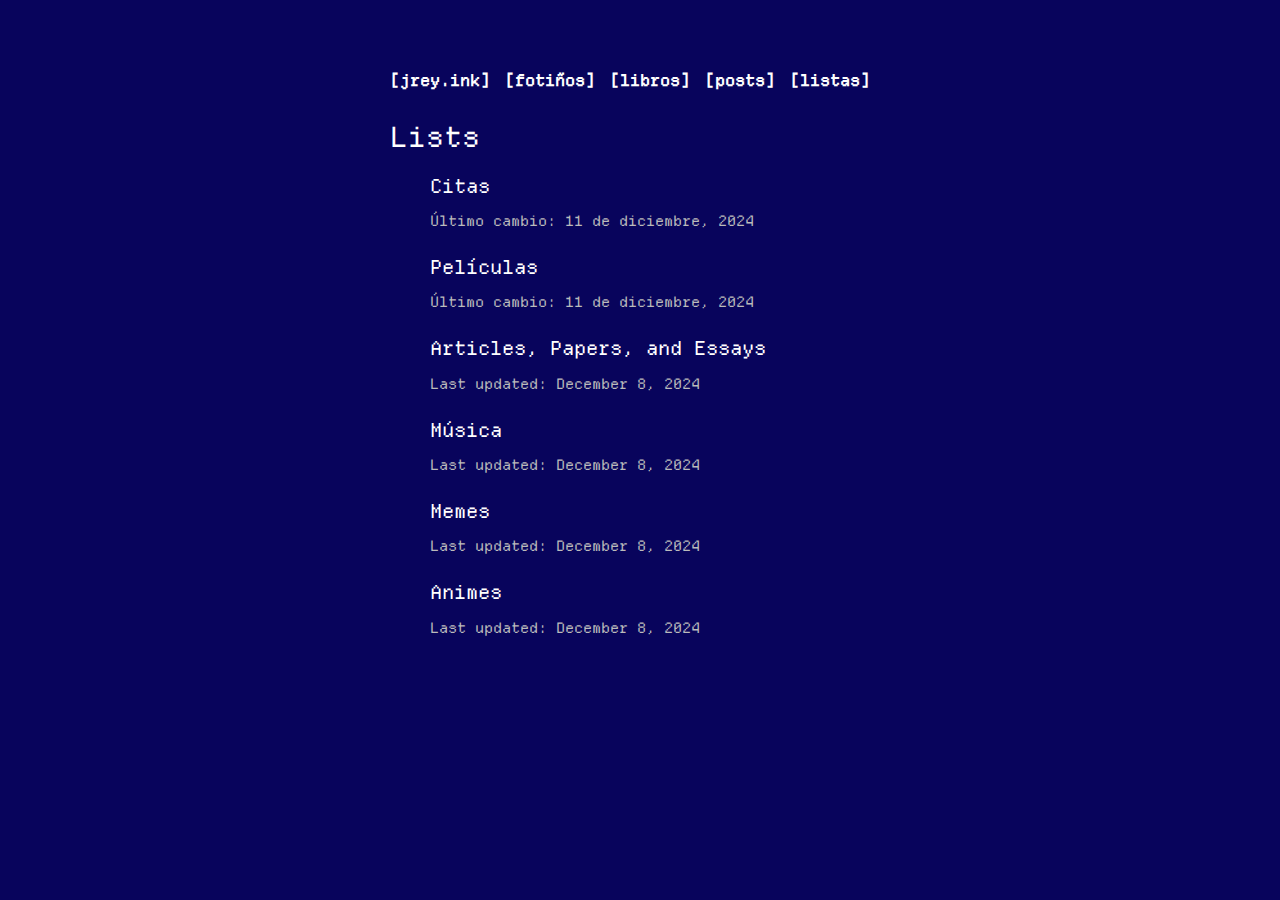
<file: lists.html>
<!DOCTYPE html>
<html lang="en">
<head>
    <meta charset="UTF-8">
    <meta name="viewport" content="width=device-width, initial-scale=1.0">
    <title>Lists - Carmen Gutierrez</title>
    <link rel="stylesheet" href="styles.css">
</head>
<body>
    <main>
    <header>
        <nav>
                <a href="index.html">[jrey.ink]</a>
                <a href="fotos.html">[fotiños]</a>
                <a href="libros.html">[libros]</a>
                <a href="posts.html">[posts]</a>
                <a href="lists.html">[listas]</a>
        </nav>
    </header>

        <section>
            <h1>Lists</h1>
            <ul class="list-section">
                <li>
                    <a href="posts/Citas.html">Citas</a>
                    <p>Último cambio: 11 de diciembre, 2024</p>
                </li>
                <li>
                    <a href="posts/Peliculas.html">Películas</a>
                    <p>Último cambio: 11 de diciembre, 2024</p>
                </li>
                <li>
                    <a href="#">Articles, Papers, and Essays</a>
                    <p>Last updated: December 8, 2024</p>
                </li>
                <li>
                    <a href="#">Música</a>
                    <p>Last updated: December 8, 2024</p>
                </li>
                <li>
                    <a href="posts/Memes.html">Memes</a>
                    <p>Last updated: December 8, 2024</p>
                </li>
                <li>
                    <a href="#">Animes</a>
                    <p>Last updated: December 8, 2024</p>
                </li>
            </ul>
        </section>

    </main>
</body>
</html>
</file>
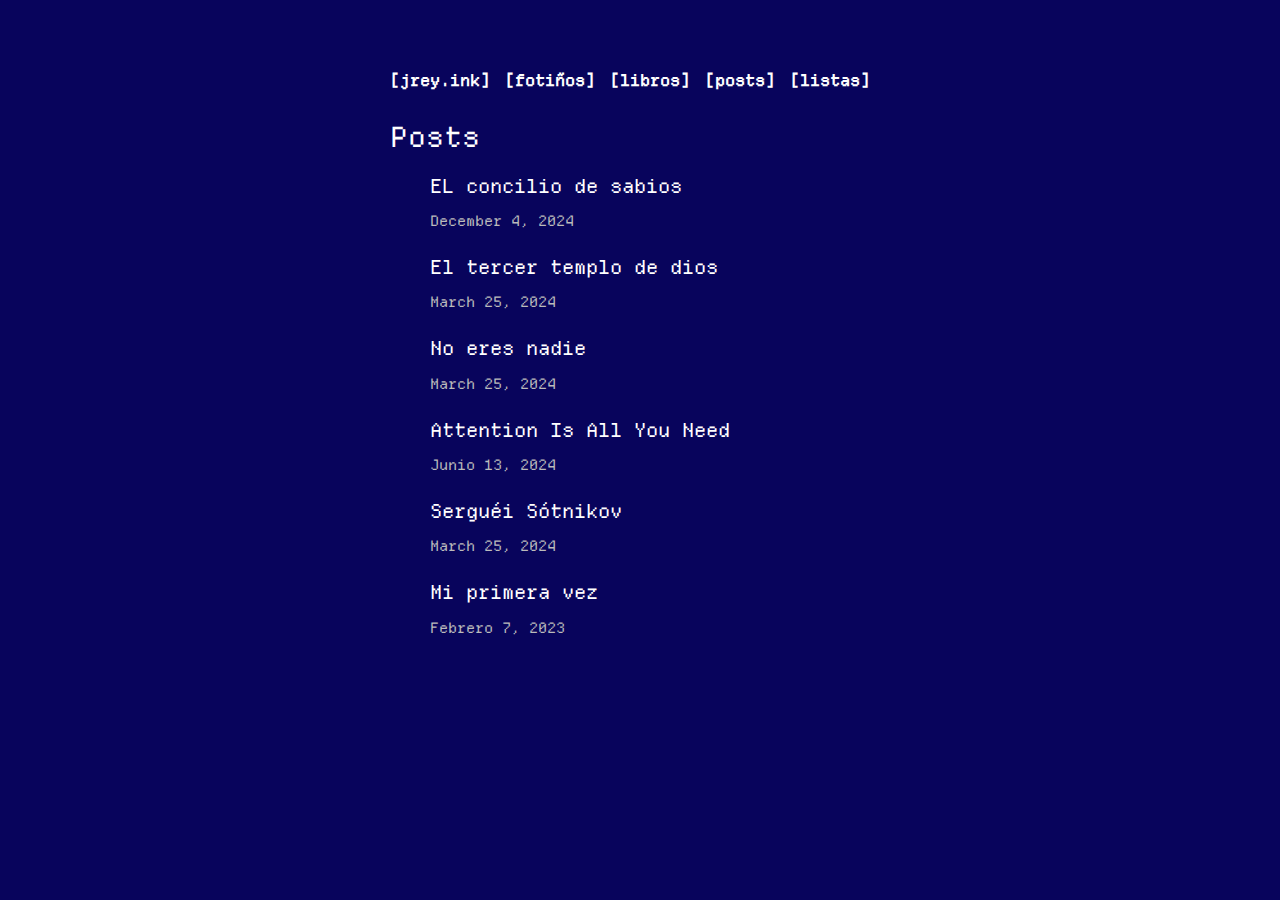
<file: posts.html>
<!DOCTYPE html>
<html lang="en">
<head>
    <meta charset="UTF-8">
    <meta name="viewport" content="width=device-width, initial-scale=1.0">
    <title>Posts - Carmen Gutierrez</title>
    <link rel="stylesheet" href="styles.css">
</head>
<body>
    <main>
    <header>
        <nav>
                <a href="index.html">[jrey.ink]</a>
                <a href="fotos.html">[fotiños]</a>
                <a href="libros.html">[libros]</a>
                <a href="posts.html">[posts]</a>
                <a href="lists.html">[listas]</a>
        </nav>
    </header>

        <section>
            <h1>Posts</h1>
            <ul class="post-list">
                <li>
                    <a href="#">EL concilio de sabios</a>
                    <p>December 4, 2024</p>
                </li>
                <li>
                    <a href="#">El tercer templo de dios</a>
                    <p>March 25, 2024</p>
                </li>
                <li>
                    <a href="#">No eres nadie</a>
                    <p>March 25, 2024</p>
                </li>
                <li>
                    <a href="posts/Attention-is-all-you-need.html">Attention Is All You Need</a>
                    <p>Junio 13, 2024</p>
                </li>
                <li>
                    <a href="#">Serguéi Sótnikov</a>
                    <p>March 25, 2024</p>
                </li>
                <li>
                    <a href="posts/Mi-primera-vez.html">Mi primera vez</a>
                    <p>Febrero 7, 2023</p>
                </li>
            </ul>
        </section>

    </main>
</body>
</html>
</file>
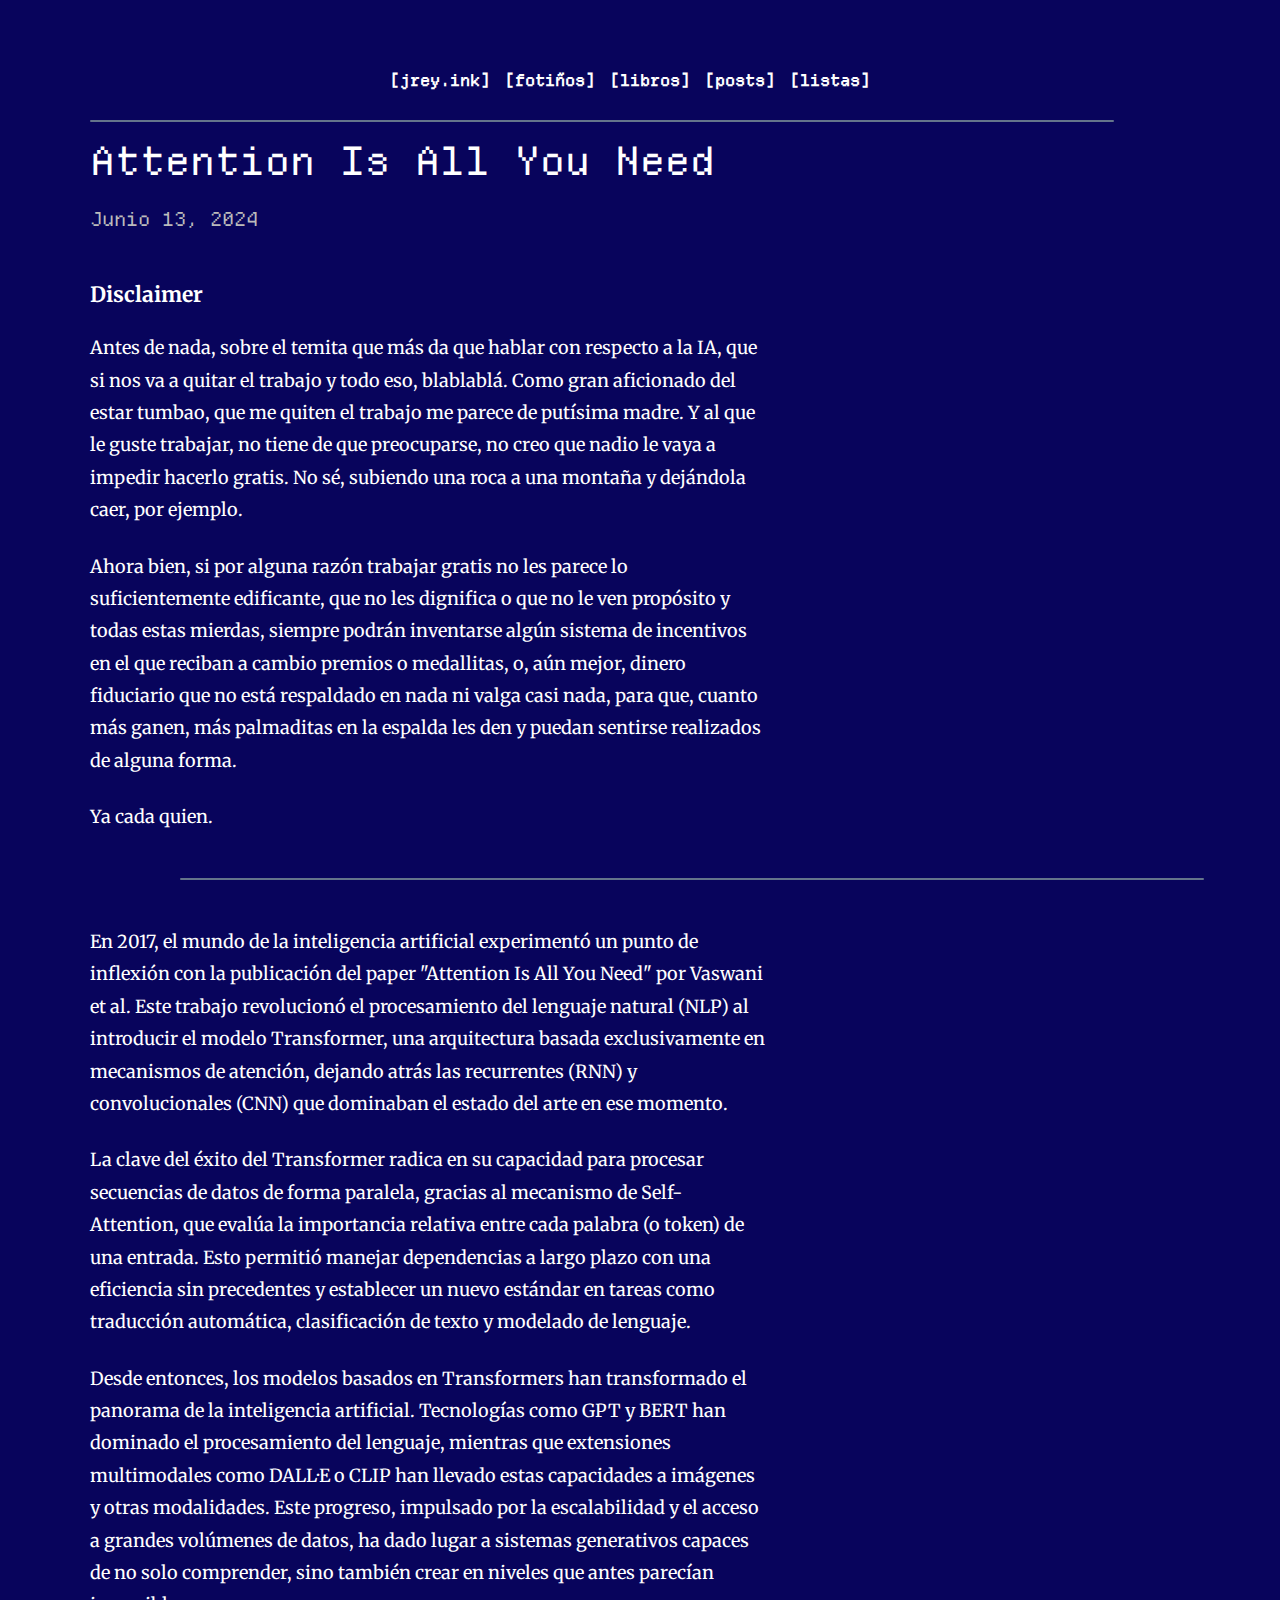
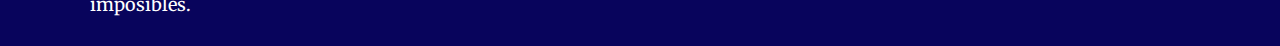
<file: posts/Attention-is-all-you-need.html>
<!DOCTYPE html>
<html lang="en">
<head>
    <meta charset="UTF-8">
    <meta name="viewport" content="width=device-width, initial-scale=1.0">
    <title>Mi primera vez</title>
    <link href="https://fonts.googleapis.com/css2?family=Merriweather:wght@300;400;700&display=swap" rel="stylesheet">
    <link rel="stylesheet" href="../styles.css">
</head>
<body>
    <main>
    <header>
	<nav>
            <a href="../index.html">[jrey.ink]</a>
            <a href="../fotos.html">[fotiños]</a>
            <a href="../libros.html">[libros]</a>
            <a href="../posts.html">[posts]</a>
            <a href="../lists.html">[listas]</a>
        </nav>

    </header>
    <div class="divider"></div>
    <article>
        <h1> Attention Is All You Need</h1>
        <p class="subtitle">Junio 13, 2024</p>
	<h2>Disclaimer</h2>
	<p>
	Antes de nada, sobre el temita que más da que hablar con respecto a la IA, que si nos va a quitar el trabajo y todo eso, blablablá. Como gran aficionado del estar tumbao, que me quiten el trabajo me parece de putísima madre. Y al que le guste trabajar, no tiene de que preocuparse, no creo que nadio le vaya a impedir hacerlo gratis. No sé, subiendo una roca a una montaña y dejándola caer, por ejemplo.
	</p>
	<p>
	Ahora bien, si por alguna razón trabajar gratis no les parece lo suficientemente edificante, que no les dignifica o que no le ven propósito y todas estas mierdas, siempre podrán inventarse algún sistema de incentivos en el que reciban a cambio premios o medallitas, o, aún mejor, dinero fiduciario que no está respaldado en nada ni valga casi nada, para que, cuanto más ganen, más palmaditas en la espalda les den y puedan sentirse realizados de alguna forma.
	</p>
	<p>	
	Ya cada quien.
	</p>
       
    <div class="divider"></div>
    <br>
    <br>

    <p>
    En 2017, el mundo de la inteligencia artificial experimentó un punto de inflexión con la publicación del paper "Attention Is All You Need" por Vaswani et al. Este trabajo revolucionó el procesamiento del lenguaje natural (NLP) al introducir el modelo Transformer, una arquitectura basada exclusivamente en mecanismos de atención, dejando atrás las recurrentes (RNN) y convolucionales (CNN) que dominaban el estado del arte en ese momento.
    </p>

  <p>
La clave del éxito del Transformer radica en su capacidad para procesar secuencias de datos de forma paralela, gracias al mecanismo de Self-Attention, que evalúa la importancia relativa entre cada palabra (o token) de una entrada. Esto permitió manejar dependencias a largo plazo con una eficiencia sin precedentes y establecer un nuevo estándar en tareas como traducción automática, clasificación de texto y modelado de lenguaje.
  </p>

  <p>
Desde entonces, los modelos basados en Transformers han transformado el panorama de la inteligencia artificial. Tecnologías como GPT y BERT han dominado el procesamiento del lenguaje, mientras que extensiones multimodales como DALL·E o CLIP han llevado estas capacidades a imágenes y otras modalidades. Este progreso, impulsado por la escalabilidad y el acceso a grandes volúmenes de datos, ha dado lugar a sistemas generativos capaces de no solo comprender, sino también crear en niveles que antes parecían imposibles.
  </p>

     </article>
    </main>
</body>
</html>
</file>
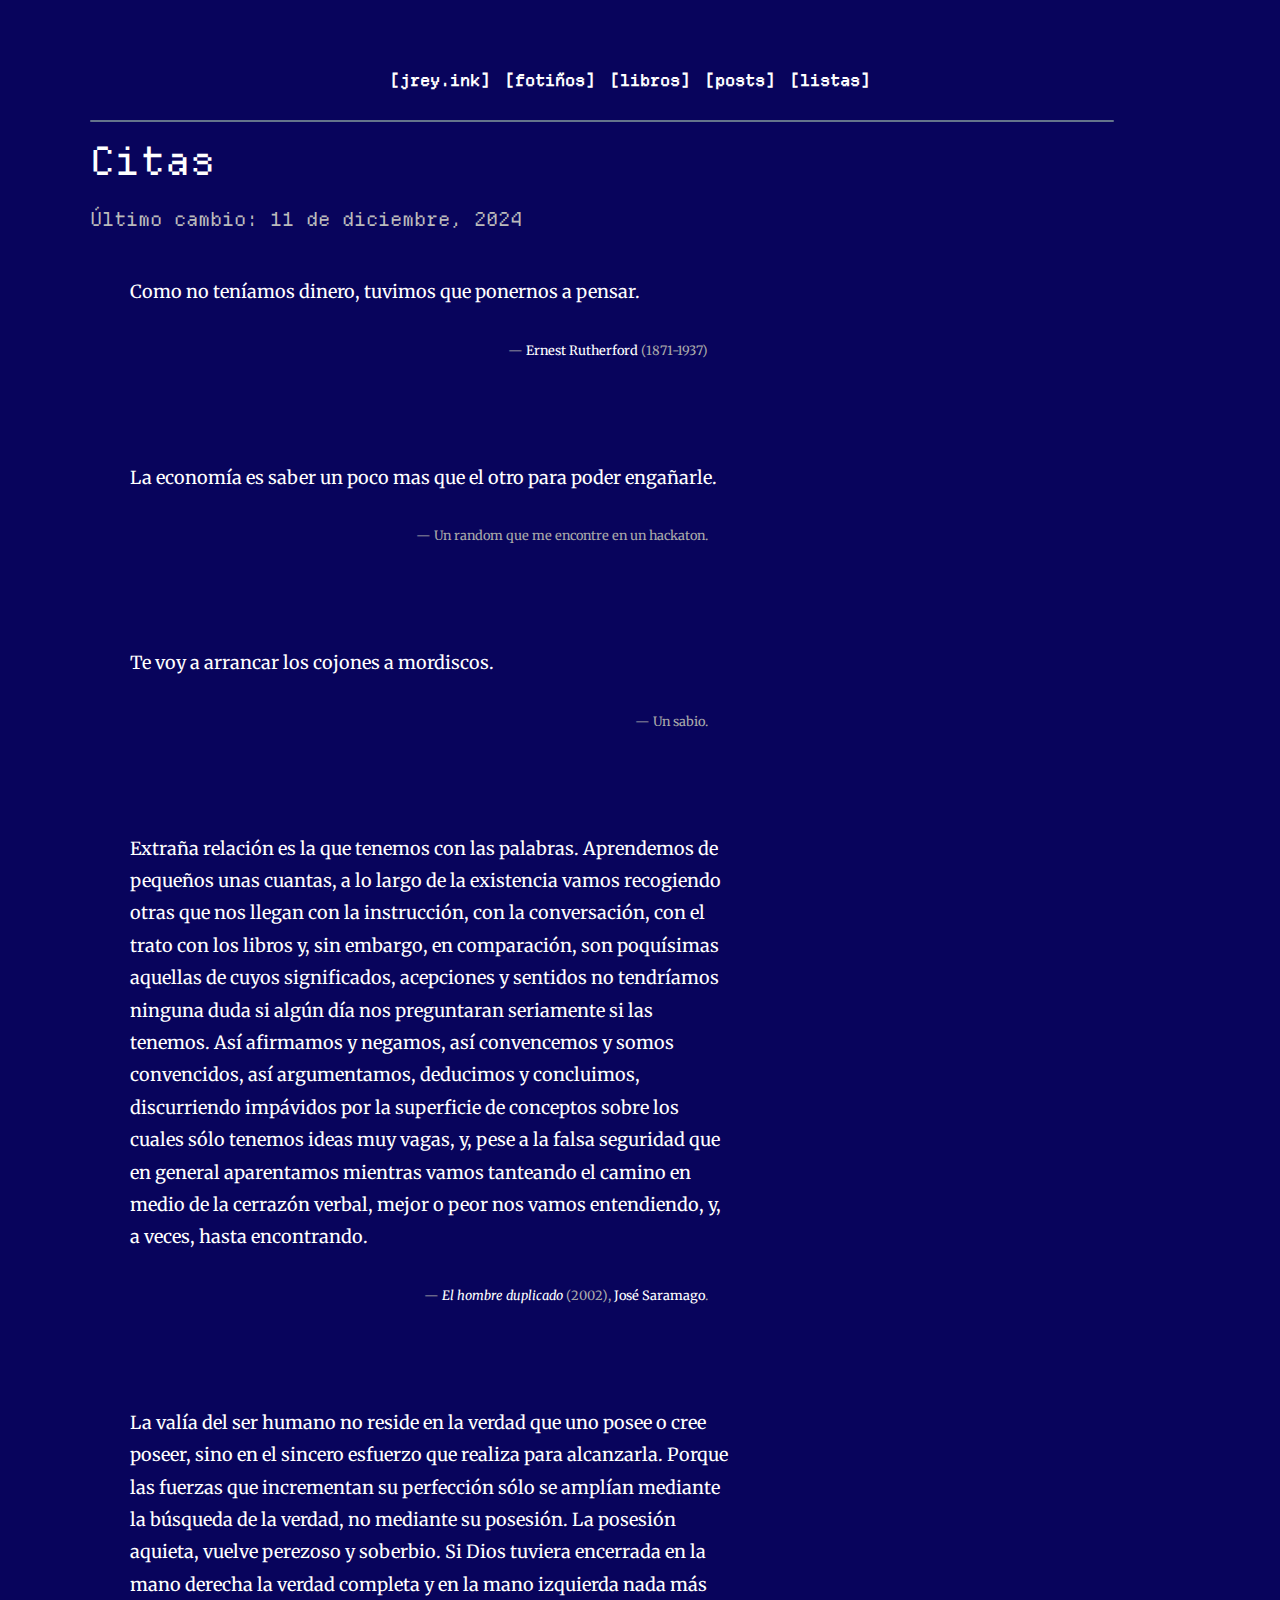
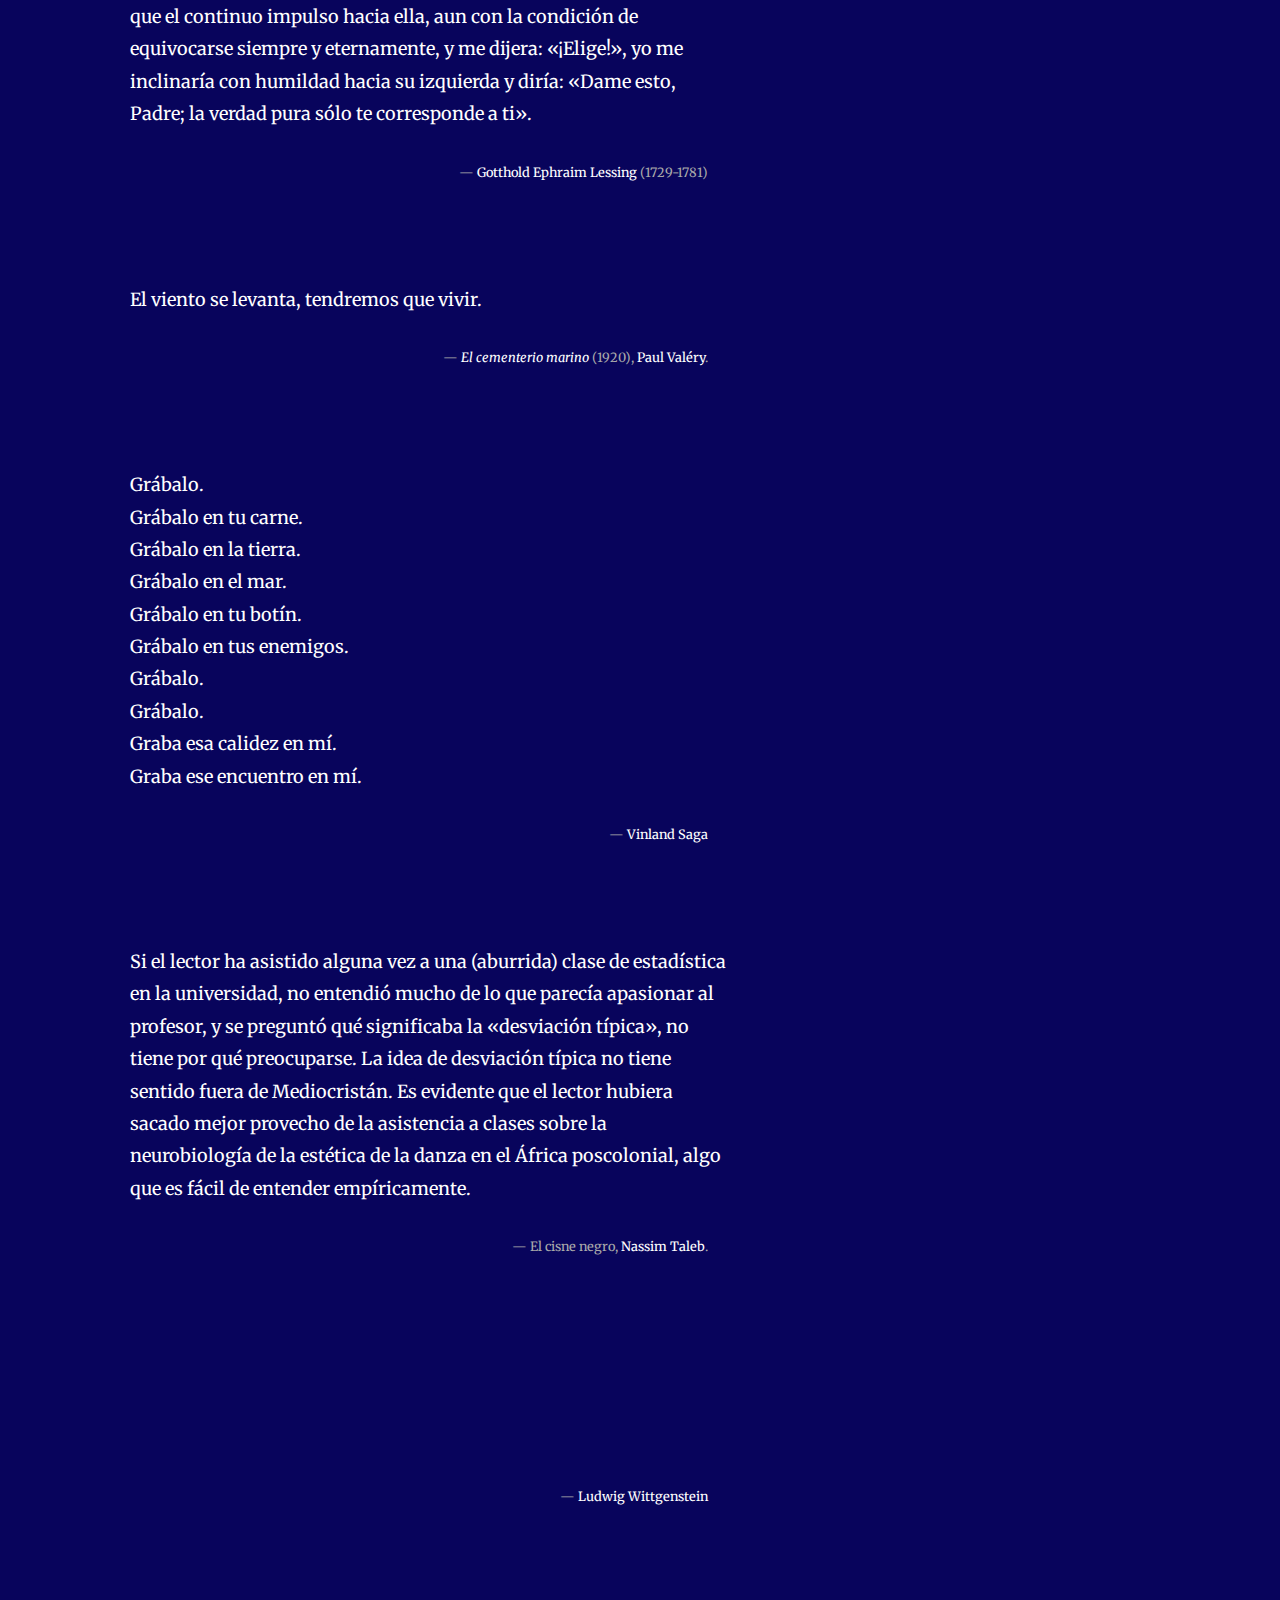
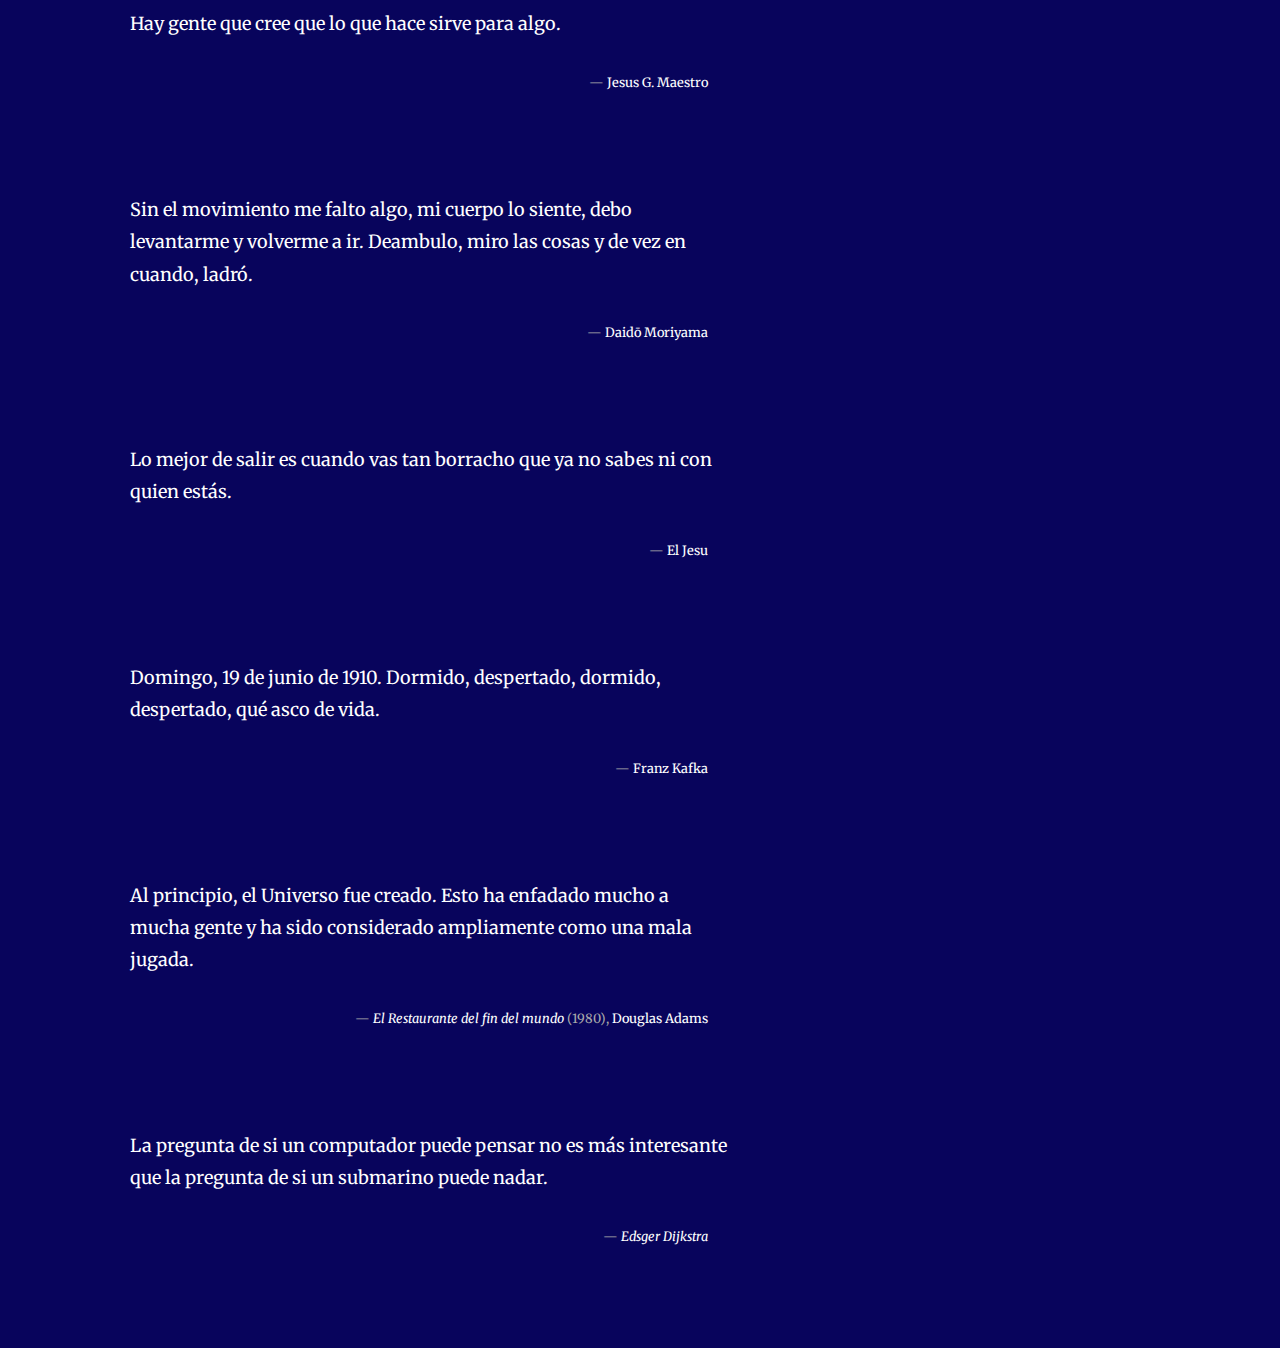
<file: posts/Citas.html>
<!DOCTYPE html>
<html lang="en">
<head>
    <meta charset="UTF-8">
    <meta name="viewport" content="width=device-width, initial-scale=1.0">
    <title>Mi primera vez</title>
    <link href="https://fonts.googleapis.com/css2?family=Merriweather:wght@300;400;700&display=swap" rel="stylesheet">
    <link rel="stylesheet" href="../styles.css">
</head>
<body>
    <main>
    <header>
	<nav>
            <a href="../index.html">[jrey.ink]</a>
            <a href="../fotos.html">[fotiños]</a>
            <a href="../libros.html">[libros]</a>
            <a href="../posts.html">[posts]</a>
            <a href="../lists.html">[listas]</a>
        </nav>

    </header>
    <div class="divider"></div>
    <article>
        <h1>Citas</h1>
        <p class="subtitle">Último cambio: 11 de diciembre, 2024</p>

	<blockquote>
    <p>
    	Como no teníamos dinero, tuvimos que ponernos a pensar.    
    </p>

    <footer>
        — 
        <a href="https://es.wikipedia.org/wiki/Ernest_Rutherford"
            >Ernest Rutherford</a
        >
        (1871-1937)
    </footer> 
    </blockquote>

    <blockquote>
    <p>
    	La economía es saber un poco mas que el otro para poder engañarle.   
    </p>

    <footer>
        — Un random que me encontre en un hackaton.
    </footer>
    </blockquote>
       
    <blockquote>
    <p>
    	Te voy a arrancar los cojones a mordiscos.
    </p>

    <footer>
        — Un sabio.
    </footer> 
    </blockquote>


       
    <blockquote>
    <p>
    	Extraña relación es la que tenemos con las palabras. Aprendemos de
pequeños unas cuantas, a lo largo de la existencia vamos recogiendo otras que
nos llegan con la instrucción, con la conversación, con el trato con los libros y, sin
embargo, en comparación, son poquísimas aquellas de cuyos significados,
acepciones y sentidos no tendríamos ninguna duda si algún día nos preguntaran
seriamente si las tenemos. Así afirmamos y negamos, así convencemos y somos
convencidos, así argumentamos, deducimos y concluimos, discurriendo
impávidos por la superficie de conceptos sobre los cuales sólo tenemos ideas
muy vagas, y, pese a la falsa seguridad que en general aparentamos mientras vamos tanteando el camino en medio de la cerrazón verbal, mejor o peor nos vamos
entendiendo, y, a veces, hasta encontrando.
    </p>

    <footer>
                —
        <cite
            ><a href="https://es.wikipedia.org/wiki/El_hombre_duplicado"
                >El hombre duplicado</a
            ></cite
        >
        (2002),
        <a href="https://es.wikipedia.org/wiki/Jos%C3%A9_Saramago">José Saramago</a>.
    </footer>
    </blockquote>

	<blockquote>
    <p>
    La valía del ser humano no reside en la verdad que uno posee o cree poseer, sino en el sincero esfuerzo que realiza para alcanzarla. Porque las fuerzas que incrementan su perfección sólo se amplían mediante la búsqueda de la verdad, no mediante su posesión. La posesión aquieta, vuelve perezoso y soberbio. Si Dios tuviera encerrada en la mano derecha la verdad completa y en la mano izquierda nada más que el continuo impulso hacia ella, aun con la condición de equivocarse siempre y eternamente, y me dijera: «¡Elige!», yo me inclinaría con humildad hacia su izquierda y diría: «Dame esto, Padre; la verdad pura sólo te corresponde a ti».
    </p>

    <footer>
        — 
        <a href="https://es.wikipedia.org/wiki/Gotthold_Ephraim_Lessing"
            >Gotthold Ephraim Lessing</a
        >
        (1729-1781)
    </footer> 
    </blockquote>
           <blockquote>
    <p>
    El viento se levanta, tendremos que vivir.
    </p>

    <footer>
                —
        <cite
            ><a href="https://fr.wikipedia.org/wiki/Le_Cimeti%C3%A8re_marin"
                >El cementerio marino</a
            ></cite
        >
        (1920),
        <a href="https://es.wikipedia.org/wiki/Paul_Val%C3%A9ry">Paul Valéry</a>.
    </footer>
    </blockquote>

    <blockquote>
    <p>
        Grábalo.<br />
        Grábalo en tu carne.<br />
	Grábalo en la tierra.<br />
	Grábalo en el mar.<br />
	Grábalo en tu botín.<br />
	Grábalo en tus enemigos.<br />
	Grábalo.<br />
	Grábalo.<br />
	Graba esa calidez en mí.<br />
	Graba ese encuentro en mí.
    </p>

    <footer>                —
	    <a href="https://es.wikipedia.org/wiki/Anexo:Episodios_de_Vinland_Saga">Vinland Saga</a>
            
    </footer> 
    </blockquote>


    <blockquote>
    <p>
    Si el lector ha asistido alguna vez a una (aburrida) clase de estadística en la universidad, no entendió mucho de lo que parecía apasionar al profesor, y se preguntó qué significaba la «desviación típica», no tiene por qué preocuparse. La idea de desviación típica no tiene sentido fuera de Mediocristán. Es evidente que el lector hubiera sacado mejor provecho de la asistencia a clases sobre la neurobiología de la estética de la danza en el África poscolonial, algo que es fácil de entender empíricamente.
    </p>

    <footer>
                — El cisne negro</cite
        >,
        <a href="https://es.wikipedia.org/wiki/Nassim_Taleb">Nassim Taleb</a>.
    </footer>
    </blockquote>
    <blockquote>
    <p>
	<br>
	<br>
	<br>
    </p>

    <footer>
        — 
        <a href="https://en.wikipedia.org/wiki/Ludwig_Wittgenstein"
            >Ludwig Wittgenstein</a>
    </footer> 
    </blockquote>
	<blockquote>
    <p>
    	Hay gente que cree que lo que hace sirve para algo.
    </p>

    <footer>
        — 
        <a href="https://sites.google.com/view/jesusgmaestro/presentaci%C3%B3n/biograf%C3%ADa?authuser=0"
            >Jesus G. Maestro</a>
    </footer> 
    </blockquote>
	<blockquote>
    <p>
    	Sin el movimiento me falto algo, mi cuerpo lo siente, debo levantarme y volverme a ir. Deambulo, miro las cosas y de vez en cuando, ladró.
    </p>

    <footer>
        — 
        <a href="https://en.wikipedia.org/wiki/Daid%C5%8D_Moriyama"
            >Daidō Moriyama</a>
    </footer> 
    </blockquote>

    <blockquote>
    <p>
    	Lo mejor de salir es cuando vas tan borracho que ya no sabes ni con quien estás.
        </p>

    <footer>
        — 
        <a href="https://x.com/panikatjesus"
            >El Jesu</a>
    </footer> 
    </blockquote>
    <blockquote>
    <p>
    	Domingo, 19 de junio de 1910. Dormido, despertado, dormido, despertado, qué asco de vida.
    </p>

    <footer>
        — 
        <a href="https://es.wikipedia.org/wiki/Franz_Kafka"
            >Franz Kafka</a>
    </footer> 
    </blockquote>
    <blockquote>
    <p>
    Al principio, el Universo fue creado. Esto ha enfadado mucho a mucha gente y ha sido considerado ampliamente como una mala jugada.
    </p>

    <footer>
                —
        <cite
            ><a href="https://es.wikipedia.org/wiki/El_restaurante_del_fin_del_mundo"
                >El Restaurante del fin del mundo</a
            ></cite
        >
        (1980),
        <a href="https://es.wikipedia.org/wiki/Douglas_Adams">Douglas Adams</a>
    </footer>
    </blockquote>

    <blockquote>
    <p>
    La pregunta de si un computador puede pensar no es más interesante que la pregunta de si un submarino puede nadar.
    </p>

    <footer>
                —
        <cite
            ><a href="https://es.wikipedia.org/wiki/Edsger_Dijkstra"
                >Edsger Dijkstra</a
            ></cite
        >
      </footer>
    </blockquote>




     </article>
    </main>
</body>
</html>
</file>
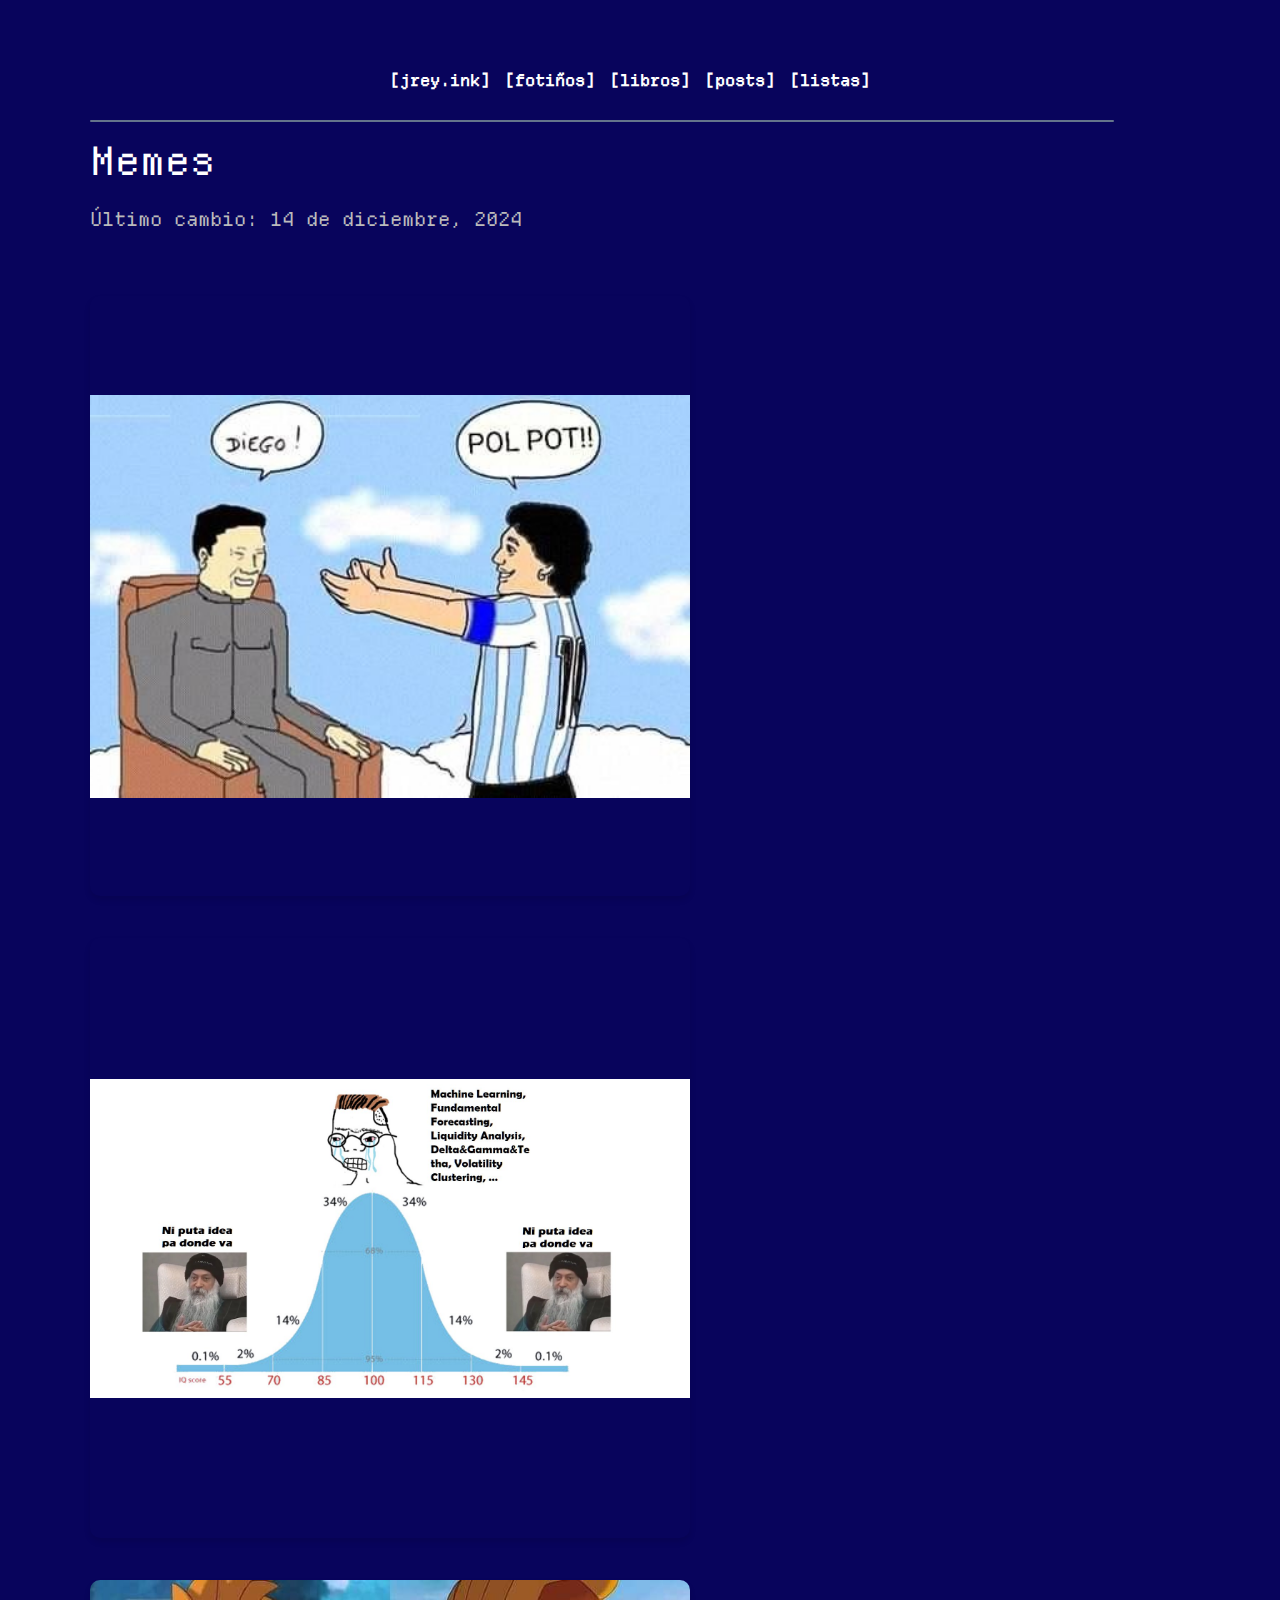
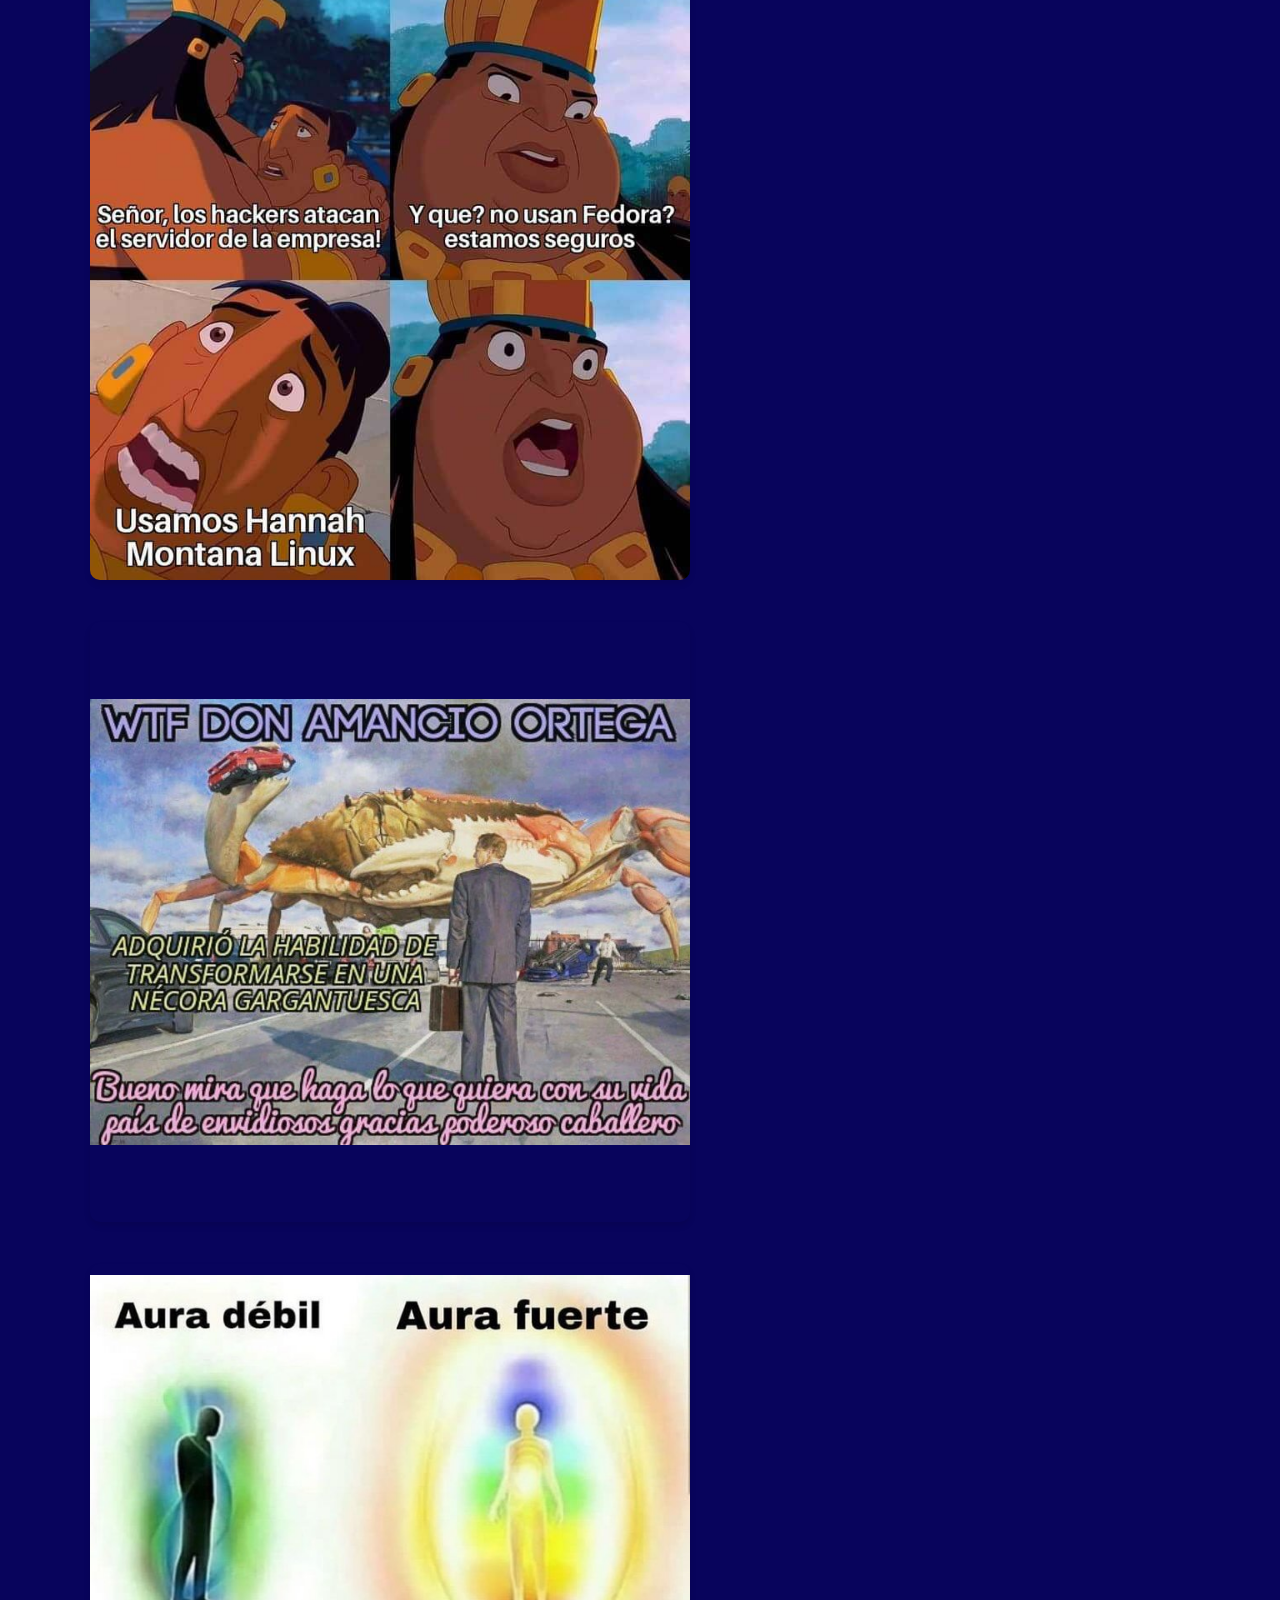
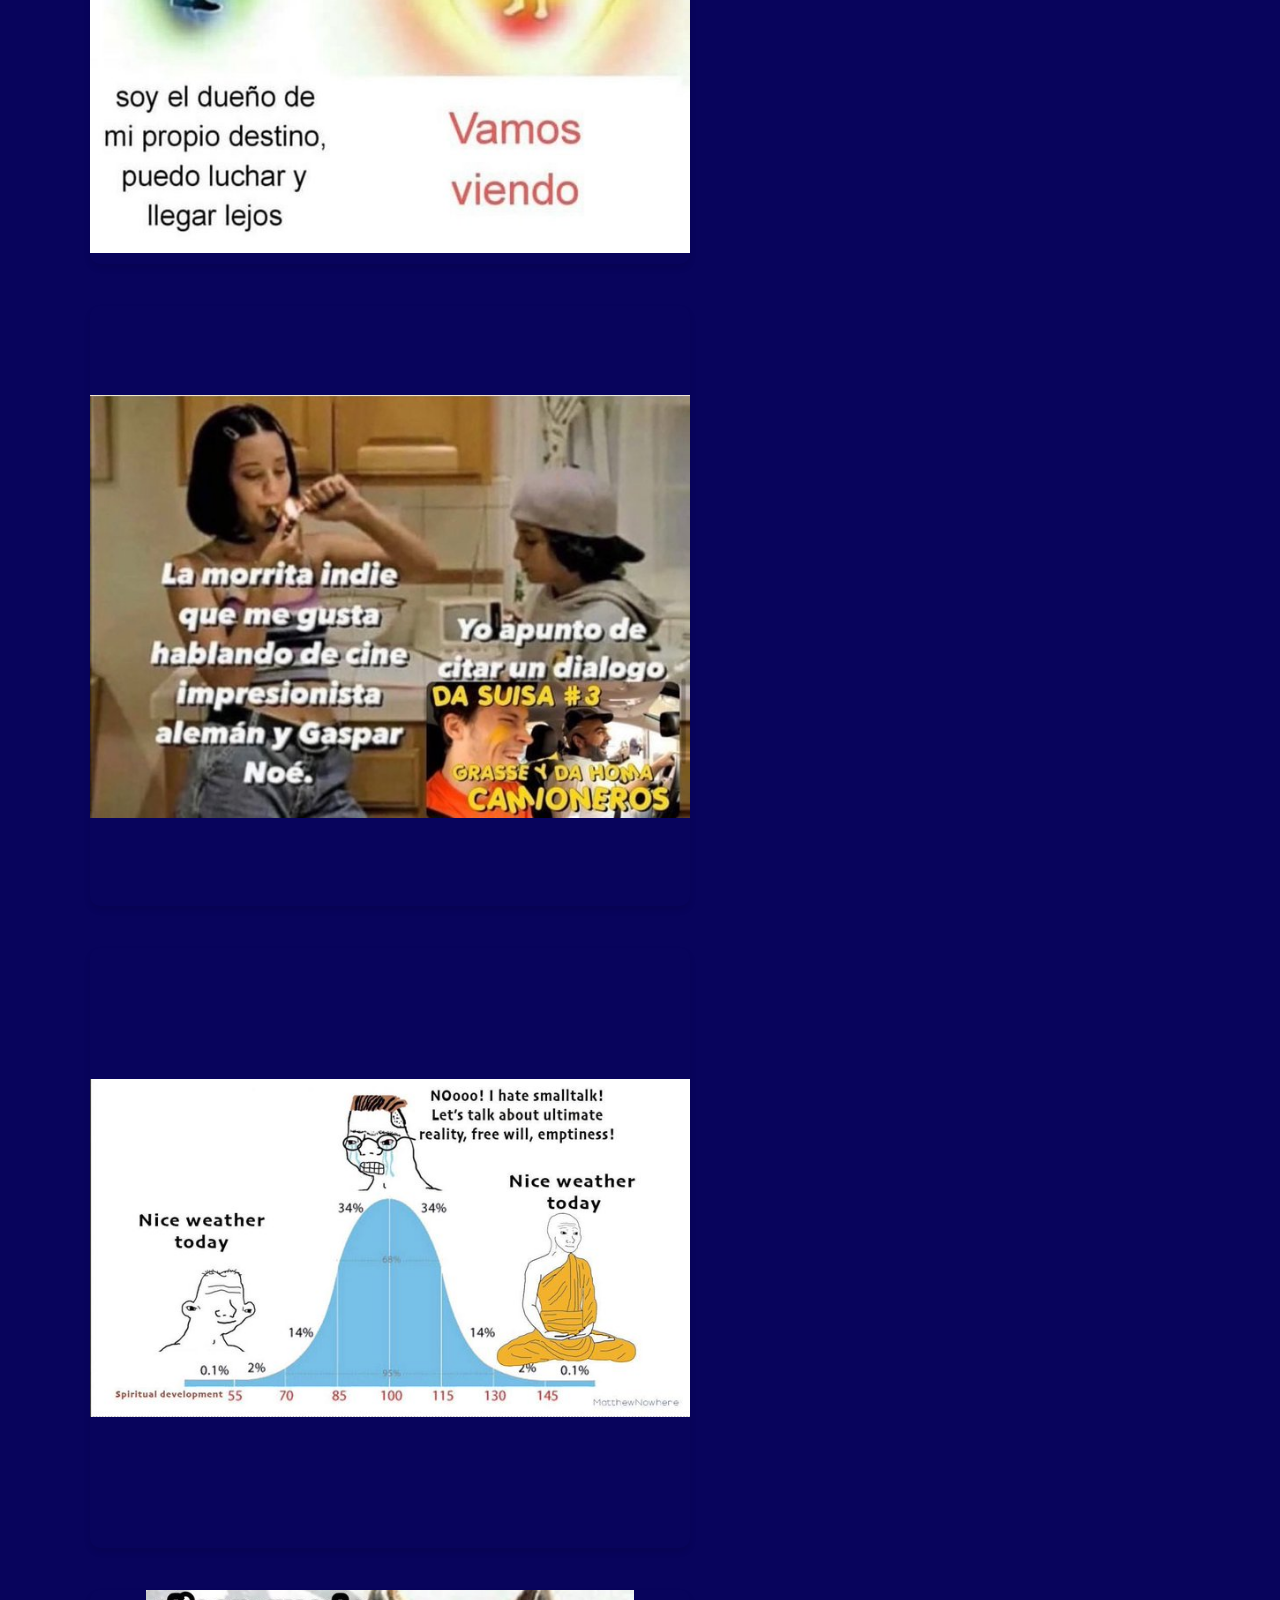
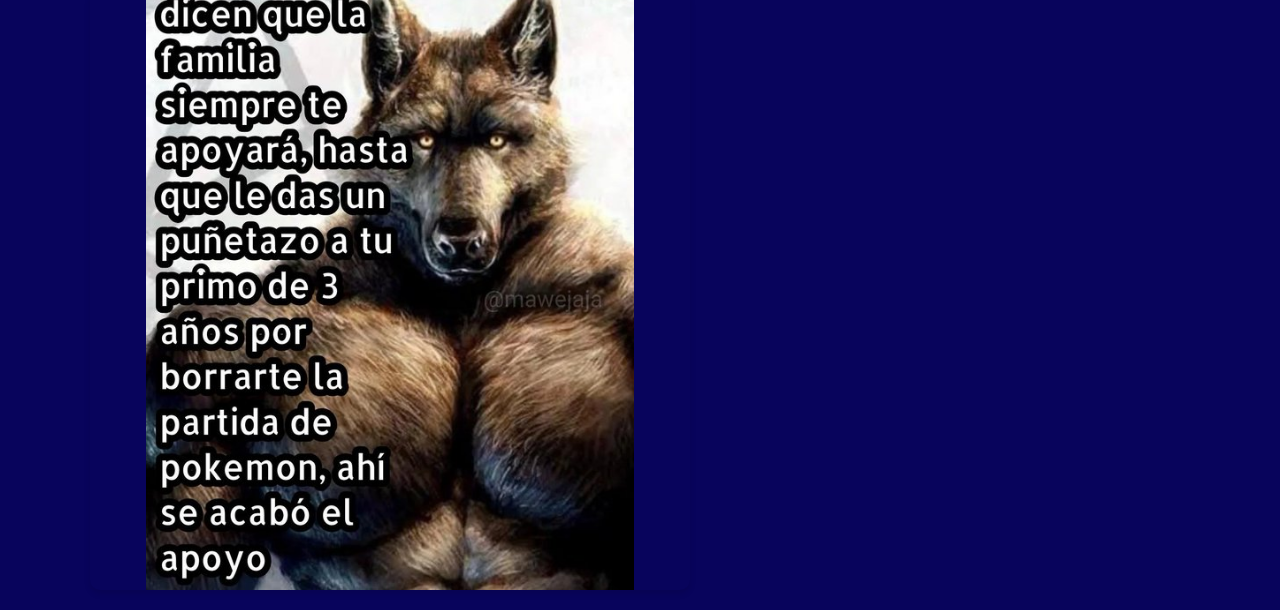
<file: posts/Memes.html>
<!DOCTYPE html>
<html lang="en">
<head>
    <meta charset="UTF-8">
    <meta name="viewport" content="width=device-width, initial-scale=1.0">
    <title>Mi primera vez</title>
    <link href="https://fonts.googleapis.com/css2?family=Merriweather:wght@300;400;700&display=swap" rel="stylesheet">
    <link rel="stylesheet" href="../styles.css">
</head>
<body>
    <main>
    <header>
	<nav>
            <a href="../index.html">[jrey.ink]</a>
            <a href="../fotos.html">[fotiños]</a>
            <a href="../libros.html">[libros]</a>
            <a href="../posts.html">[posts]</a>
            <a href="../lists.html">[listas]</a>
        </nav>

    </header>
    <div class="divider"></div>
    <article>
        <h1>Memes</h1>
        <p class="subtitle">Último cambio: 14 de diciembre, 2024</p>
                    <div class="vertical-images">
                <!-- Inserta tus imágenes aquí -->
                <img src="../imagenes/memes/imagen1.jpg" alt="Diego!">
                <img src="../imagenes/memes/imagen2.jpg" alt="Ni puta idea de a donde va">
                <img src="../imagenes/memes/imagen3.jpg" alt="Hanna Montana Linux">
                <img src="../imagenes/memes/imagen4.jpg" alt="Necora Gargantuesca">
                <img src="../imagenes/memes/imagen5.jpg" alt="Vamos viendo">
                <img src="../imagenes/memes/imagen6.jpg" alt="Da suisa">
                <img src="../imagenes/memes/imagen7.jpg" alt="Nice weather">
                <img src="../imagenes/memes/imagen8.jpg" alt="El apoyo">
            </div>     
     </article>
    </main>
</body>
</html>
     </article>
    </main>
</body>
</html>
</file>
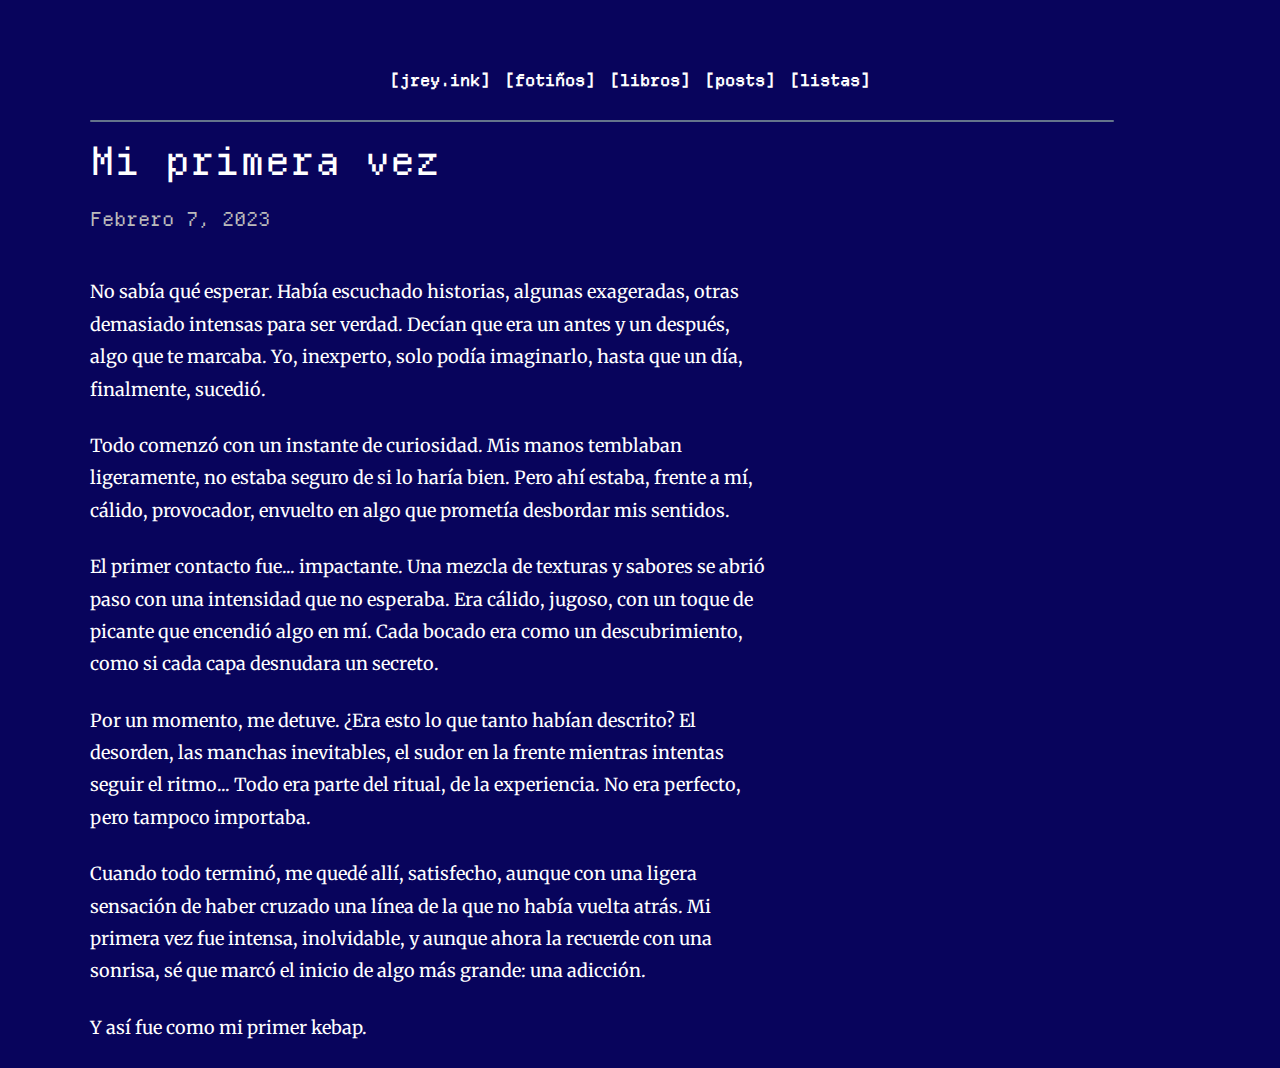
<file: posts/Mi-primera-vez.html>
<!DOCTYPE html>
<html lang="en">
<head>
    <meta charset="UTF-8">
    <meta name="viewport" content="width=device-width, initial-scale=1.0">
    <title>Mi primera vez</title>
    <link href="https://fonts.googleapis.com/css2?family=Merriweather:wght@300;400;700&display=swap" rel="stylesheet">
    <link rel="stylesheet" href="../styles.css">
</head>
<body>
    <main>
    <header>
	<nav>
            <a href="../index.html">[jrey.ink]</a>
            <a href="../fotos.html">[fotiños]</a>
            <a href="../libros.html">[libros]</a>
            <a href="../posts.html">[posts]</a>
            <a href="../lists.html">[listas]</a>
        </nav>

    </header>
    <div class="divider"></div>
    <article>
        <h1>Mi primera vez</h1>
        <p class="subtitle">Febrero 7, 2023</p>
        <p>No sabía qué esperar. Había escuchado historias, algunas exageradas, otras demasiado intensas para ser verdad. Decían que era un antes y un después, algo que te marcaba. Yo, inexperto, solo podía imaginarlo, hasta que un día, finalmente, sucedió.</p>
        <p>Todo comenzó con un instante de curiosidad. Mis manos temblaban ligeramente, no estaba seguro de si lo haría bien. Pero ahí estaba, frente a mí, cálido, provocador, envuelto en algo que prometía desbordar mis sentidos.</p>
        <p>El primer contacto fue... impactante. Una mezcla de texturas y sabores se abrió paso con una intensidad que no esperaba. Era cálido, jugoso, con un toque de picante que encendió algo en mí. Cada bocado era como un descubrimiento, como si cada capa desnudara un secreto.</p>
        <p>Por un momento, me detuve. ¿Era esto lo que tanto habían descrito? El desorden, las manchas inevitables, el sudor en la frente mientras intentas seguir el ritmo... Todo era parte del ritual, de la experiencia. No era perfecto, pero tampoco importaba.</p>
        <p>Cuando todo terminó, me quedé allí, satisfecho, aunque con una ligera sensación de haber cruzado una línea de la que no había vuelta atrás. Mi primera vez fue intensa, inolvidable, y aunque ahora la recuerde con una sonrisa, sé que marcó el inicio de algo más grande: una adicción.</p>
        <p>Y así fue como  mi primer kebap.</p>
    </article>
    </main>
</body>
</html>
</file>
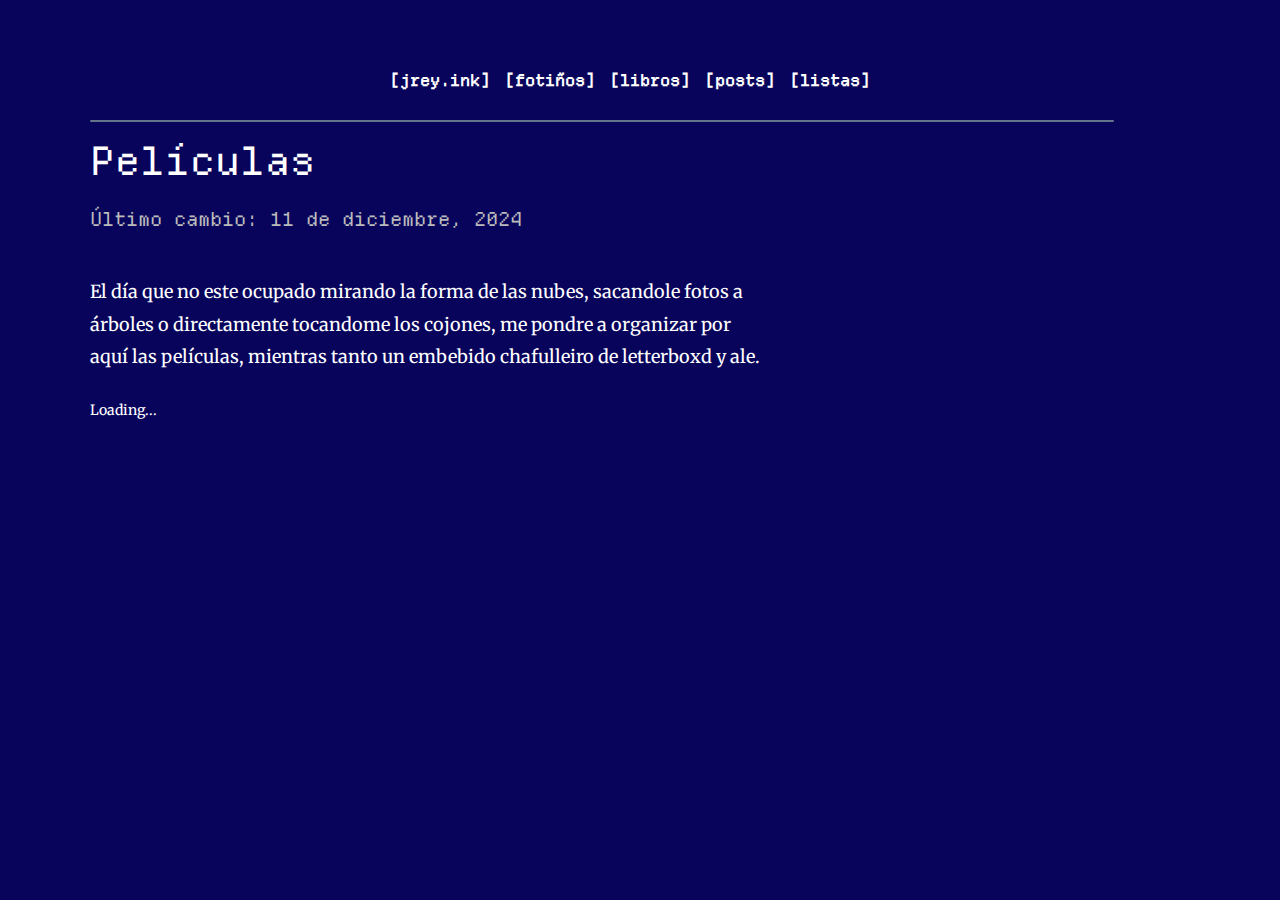
<file: posts/Peliculas.html>
<!DOCTYPE html>
<html lang="en">
<head>
    <meta charset="UTF-8">
    <meta name="viewport" content="width=device-width, initial-scale=1.0">
    <title>Mi primera vez</title>
    <link href="https://fonts.googleapis.com/css2?family=Merriweather:wght@300;400;700&display=swap" rel="stylesheet">
    <link rel="stylesheet" href="../styles.css">
</head>
<body>
    <main>
    <header>
	<nav>
            <a href="../index.html">[jrey.ink]</a>
            <a href="../fotos.html">[fotiños]</a>
            <a href="../libros.html">[libros]</a>
            <a href="../posts.html">[posts]</a>
            <a href="../lists.html">[listas]</a>
        </nav>

    </header>
    <div class="divider"></div>
    <article>
        <h1>Películas</h1>
        <p class="subtitle">Último cambio: 11 de diciembre, 2024</p>
       
	<p>
	El día que no este ocupado mirando la forma de las nubes, sacandole fotos a árboles o directamente tocandome los cojones, me pondre a organizar por aquí las películas, mientras tanto un embebido chafulleiro de letterboxd y ale.
	</p>
	<div id="letterboxd-embed-wrapper-tc">Loading...</div>
<script>
fetch('https://lb-embed-content.bokonon.dev?username=Mandarina33')
.then(response => response.text())
.then(data => {
document.getElementById('letterboxd-embed-wrapper-tc').innerHTML = data;
});
</script>

     </article>
    </main>
</body>
</html>
</file>
<file: styles.css>
/* General Styles */


@font-face {
    font-family: 'Departure Mono'; /* Nombre personalizado de la fuente */
    src: url('fonts/DepartureMono-Regular.woff2') format('woff2'),
         url('fonts/DepartureMono-Regular.woff') format('woff'),
         url('fonts/DepartureMono-Regular.otf') format('opentype');
    font-weight: normal; /* Peso de la fuente */
    font-style: normal; /* Estilo de la fuente */
}

@import url('https://fonts.googleapis.com/css2?family=Merriweather:wght@300;400;700&display=swap');



body {
    font-family: 'Departure Mono', monospace;
    font-size: 14px;
    background-color: #08045c;
    color: #ffffff;
    margin: 0;
    padding: 0;
    display: flex;
    justify-content: center; /* Centra horizontalmente */
    min-height: 100vh; /* Asegura que ocupa toda la pantalla */
}

/* Contenedor Principal */
main {
    width: 500px; /* Ancho fijo para el contenido */
    text-align: left; /* Alineación del texto a la izquierda */
    margin-top: 60px; /* Asegura que el contenido no quede detrás de la barra */
}

 h1 {
    font-family: 'Departure Mono', monospace;
    font-size: 28px;
    font-weight: normal;
}

/* Imagen de Perfil */
.profile-photo {
    width: 200px;
    height: 200px;
    object-fit: cover;
    border-radius: 0;
    margin-bottom: 20px;
    border: none;
}

.correo {
   color: #ffffff;
}

.lugar { 
   color: #9b9b9b;
}

header {
    position: static; /* La barra ahora se desplazará con el contenido */
    width: 100%; /* Ancho completo de la ventana */
    background-color: transparent; /* Fondo transparente (puedes cambiarlo si prefieres otro color) */
    z-index: 1000; /* Asegura que esté encima de otros elementos */
    padding: 10px 0;
}

header nav {
    display: flex; /* Alineación en fila */
    flex-wrap: nowrap; /* Evita que los enlaces se envuelvan */
    gap: 15px; /* Espaciado entre enlaces */
}

header nav a {
    color: #ffffff;
    text-decoration: none;
    font-size: 1rem;
    font-weight: bold;
}

header nav a:hover {
    text-decoration: underline;
}

footer {
    text-align: right; /* Alinea el texto del footer a la derecha */
    margin-top: 30px; /* Agrega espacio extra encima del footer */
    margin-bottom: 100px;
    margin-right: 20px; /* Mueve el footer ligeramente hacia adentro desde la derecha */
    font-size: 0.8rem; /* Tamaño pequeño para el texto */
    color: #aaa; /* Color gris claro para el texto del footer */
}



a {
    color: #ffffff; /* Cambia el color de los enlaces a blanco */
    text-decoration: none; /* Quita el subrayado de los enlaces */
}

a:hover {
    text-decoration: underline; /* Agrega un subrayado al pasar el ratón */
}
1



.main-photo {
    width: 300px; /* Ajusta el tamaño según tu preferencia */
    height: auto;
    border-radius: 10px;
    margin: 20px 0;
    box-shadow: 0 4px 8px rgba(0, 0, 0, 0.5);
}


main img {
    width: 150px;
    height: 150px;
    border-radius: 50%;
    margin: 20px 0;
}




/* Lista de posts */
.post-list li,
.list-section li {
    margin-bottom: 25px;
    list-style: none;
    position: relative; /* Necesario para el efecto de resaltado */
}

/* Enlaces de los títulos de los posts */
.post-list li a,
.list-section li a {
    color: #ffffff;
    font-size: 1.2rem;
    text-decoration: none;
    transition: color 0.3s ease, transform 0.3s ease; /* Animación para color y transformación */
}

.post-list li a:hover,
.list-section li a:hover {
    color: #00aaff; /* Cambia el color al pasar el ratón */
    transform: translateX(5px); /* Desplaza ligeramente hacia la derecha */
}

/* Subtítulos o fechas */
.post-list li p,
.list-section li p {
    font-size: 0.9rem;
    color: #bbb;
    transition: color 0.3s ease; /* Animación para el cambio de color */
}

.post-list li:hover p,
.list-section li:hover p {
    color: #ffffff; /* Cambia a blanco al pasar el ratón */
}

/* Efecto resaltado detrás del post */
.post-list li::before,
.list-section li::before {
    content: "";
    position: absolute;
    top: 0;
    left: 0;
    width: 100%;
    height: 100%;
    background-color: rgba(255, 255, 255, 0.1); /* Color de resaltado translúcido */
    border-radius: 4px; /* Bordes redondeados */
    transform: scale(0.95); /* Comienza más pequeño */
    transition: transform 0.3s ease, opacity 0.3s ease; /* Suaviza la animación */
    opacity: 0; /* Oculto por defecto */
    z-index: -1; /* Detrás del contenido */
}

.post-list li:hover::before,
.list-section li:hover::before {
    transform: scale(1); /* Aumenta al tamaño completo */
    opacity: 1; /* Muestra el resaltado */
}







/* Contenedor de la galería */
.gallery-grid {
    display: grid; /* Configura la galería como una cuadrícula */
    grid-template-columns: repeat(auto-fit, minmax(150px, 1fr)); /* Ajusta automáticamente el número de columnas */
    gap: 20px; /* Espaciado entre las imágenes */
    padding: 20px;
}

/* Elementos individuales de la galería */
.gallery-item {
    position: relative; /* Necesario para el efecto de resaltado */
    overflow: hidden; /* Evita desbordamientos */
    border-radius: 0; /* Garantiza que el contenedor tampoco se redondea */
    box-shadow: 0 4px 6px rgba(0, 0, 0, 0.2); /* Sombra inicial */
    transition: transform 0.3s ease, box-shadow 0.3s ease; /* Transición para sombra y escala */
}

/* Efecto al pasar el ratón */
.gallery-item:hover {
    transform: scale(1.05); /* Amplía ligeramente la imagen */
    box-shadow: 0 8px 12px rgba(0, 0, 0, 0.4); /* Aumenta la sombra */
}

/* Imágenes de la galería */
.gallery-item img {
    width: 100%; /* Asegura que la imagen ocupe todo el ancho del contenedor */
    height: auto; /* Mantiene las proporciones */
    border-radius: 0; /* Asegura que nunca se redondeen */
    transition: transform 0.3s ease; /* Transición suave para el zoom */
}

/* Efecto de zoom al pasar el ratón */
.gallery-item:hover img {
    transform: scale(1.1); /* Aumenta el tamaño de la imagen */
}

/* Título de la imagen (opcional) */
.gallery-item h2 {
    position: absolute; /* Posición encima de la imagen */
    bottom: 10px; /* Ubicación en la parte inferior */
    left: 10px; /* Separación desde el borde izquierdo */
    color: #ffffff; /* Color del texto */
    font-size: 1.2rem; /* Tamaño de la fuente */
    background-color: rgba(0, 0, 0, 0.5); /* Fondo translúcido */
    padding: 5px 10px; /* Espaciado interno */
    border-radius: 0; /* Sin bordes redondeados */
    opacity: 0; /* Oculto por defecto */
    transition: opacity 0.3s ease; /* Transición suave */
}

/* Mostrar el título al pasar el ratón */
.gallery-item:hover h2 {
    opacity: 1; /* Aparece el título */
}










/* Estilo para las Fotos */
.gallery .photo {
    overflow: hidden; /* Evita que las imágenes se desborden */
    box-shadow: 0 4px 6px rgba(0, 0, 0, 0.2); /* Sombras para destacar las imágenes */
}

.gallery .photo img {
    width: 100%; /* Escala la imagen al ancho del contenedor */
    height: auto; /* Mantén las proporciones originales */
    object-fit: cover; /* Ajusta la imagen sin deformarla */
    border-radius: 0; /* Asegúrate de que las imágenes no sean redondas */
    transition: transform 0.3s ease; /* Efecto suave al pasar el ratón */
}

.gallery .photo img:hover {
    transform: scale(1.1); /* Zoom al pasar el cursor */
}



/* Sobrescribe la fuente solo en el <article> */
main article {
    position: absolute;
    left: 90px;
    margin-right: 40%;
    font-family: 'Merriweather', serif !important; /* Usa !important para anular otras reglas */
    font-size 7em;
    line-height: 1.8;
}

main article h1{
    font-size: 2.8em;
    margin-bottom: 5px;
}

/* Subtítulos */
main article .subtitle {
    font-family: 'Departure Mono', monospace !important;
    font-size: 1.2rem;
    font-weight: 300;
    color: #bbbbbb;
    margin-top: 0;
    margin-bottom: 40px;
}

/* Párrafos en el artículo */
main article p {
    font-family: 'Merriweather', serif !important; /* Usa !important para anular otras reglas */
    font-size: 18px;
    margin-bottom: 1.5rem;
    line-height: 1.8;
}

/* Divider que sobresale del contenedor */
 .divider {
    width: 80vw; /* Haz que sea más ancho que el contenedor */
    height: 2px; /* Grosor de la línea */
    margin-bottom: 0px;
    background-color: #64748b; /* Color gris claro */
    margin: 20px 0; /* Espaciado superior e inferior */
    border-radius: 1px; /* Bordes redondeados (opcional) */
    position: absolute; /* Para poder ajustar su posición */
    left: 90px; /* Mueve la línea hacia la izquierda para centrarla */
}


        /* Contenedor principal */
        .vertical-images {
            display: flex;
            flex-direction: column;
            gap: 2px; /* Espacio entre las imágenes */
            align-items: left; /* Centrar imágenes horizontalmente */
        }

        /* Imágenes cuadradas grandes */
        .vertical-images img {
            width: 100%; /* Ocupa todo el ancho disponible */
            max-width: 600px; /* Limita el ancho máximo en pantallas grandes */
            height: auto; /* Mantén la proporción */
            aspect-ratio: 1 / 1; /* Proporción cuadrada */
            object-fit: contain; /* Llena completamente el cuadro */
            border-radius: 10px; /* Opcional: bordes redondeados */
            box-shadow: 0 4px 6px rgba(0, 0, 0, 0.1); /* Opcional: sombra */
        }




/* LIBROS */

.book-grid {
    display: grid;
    grid-template-columns: repeat(auto-fill, minmax(150px, 1fr));
    gap: 1rem;
    padding: 1rem;
}

.book-item {
    position: relative; /* Necesario para posicionar el texto */
    overflow: hidden; /* Evita que el texto salga del contenedor */
    cursor: pointer;
}

.book-item img {
    width: 100%; /* Ocupa todo el ancho del contenedor */
    height: auto; /* Mantiene las proporciones */
    border-radius: 0; /* Esquinas no redondeadas */
    display: block; /* Evita márgenes extras */
    transition: transform 0.3s ease; /* Efecto suave */
}

/* Efecto de movimiento al hacer hover */
.book-item:hover img {
    transform: translateY(-10px); /* Mueve la imagen ligeramente hacia arriba */
}

/* Información del libro: Oculta inicialmente */
.book-item .book-info {
    position: absolute;
    bottom: 0; /* Alinea el texto en la parte inferior */
    left: 0;
    width: 100%;
    background: rgba(0, 0, 0, 0.7); /* Fondo oscuro semitransparente */
    color: white;
    text-align: center;
    opacity: 0; /* Oculta el texto inicialmente */
    transform: translateY(100%); /* Desplaza el texto hacia abajo */
    transition: opacity 0.3s ease, transform 0.3s ease;
    padding: 0.5rem 0;
}

/* Mostrar el texto al pasar el ratón */
.book-item:hover .book-info {
    opacity: 1; /* Hace visible el texto */
    transform: translateY(0); /* Lo desplaza hacia arriba */
}
</file>
